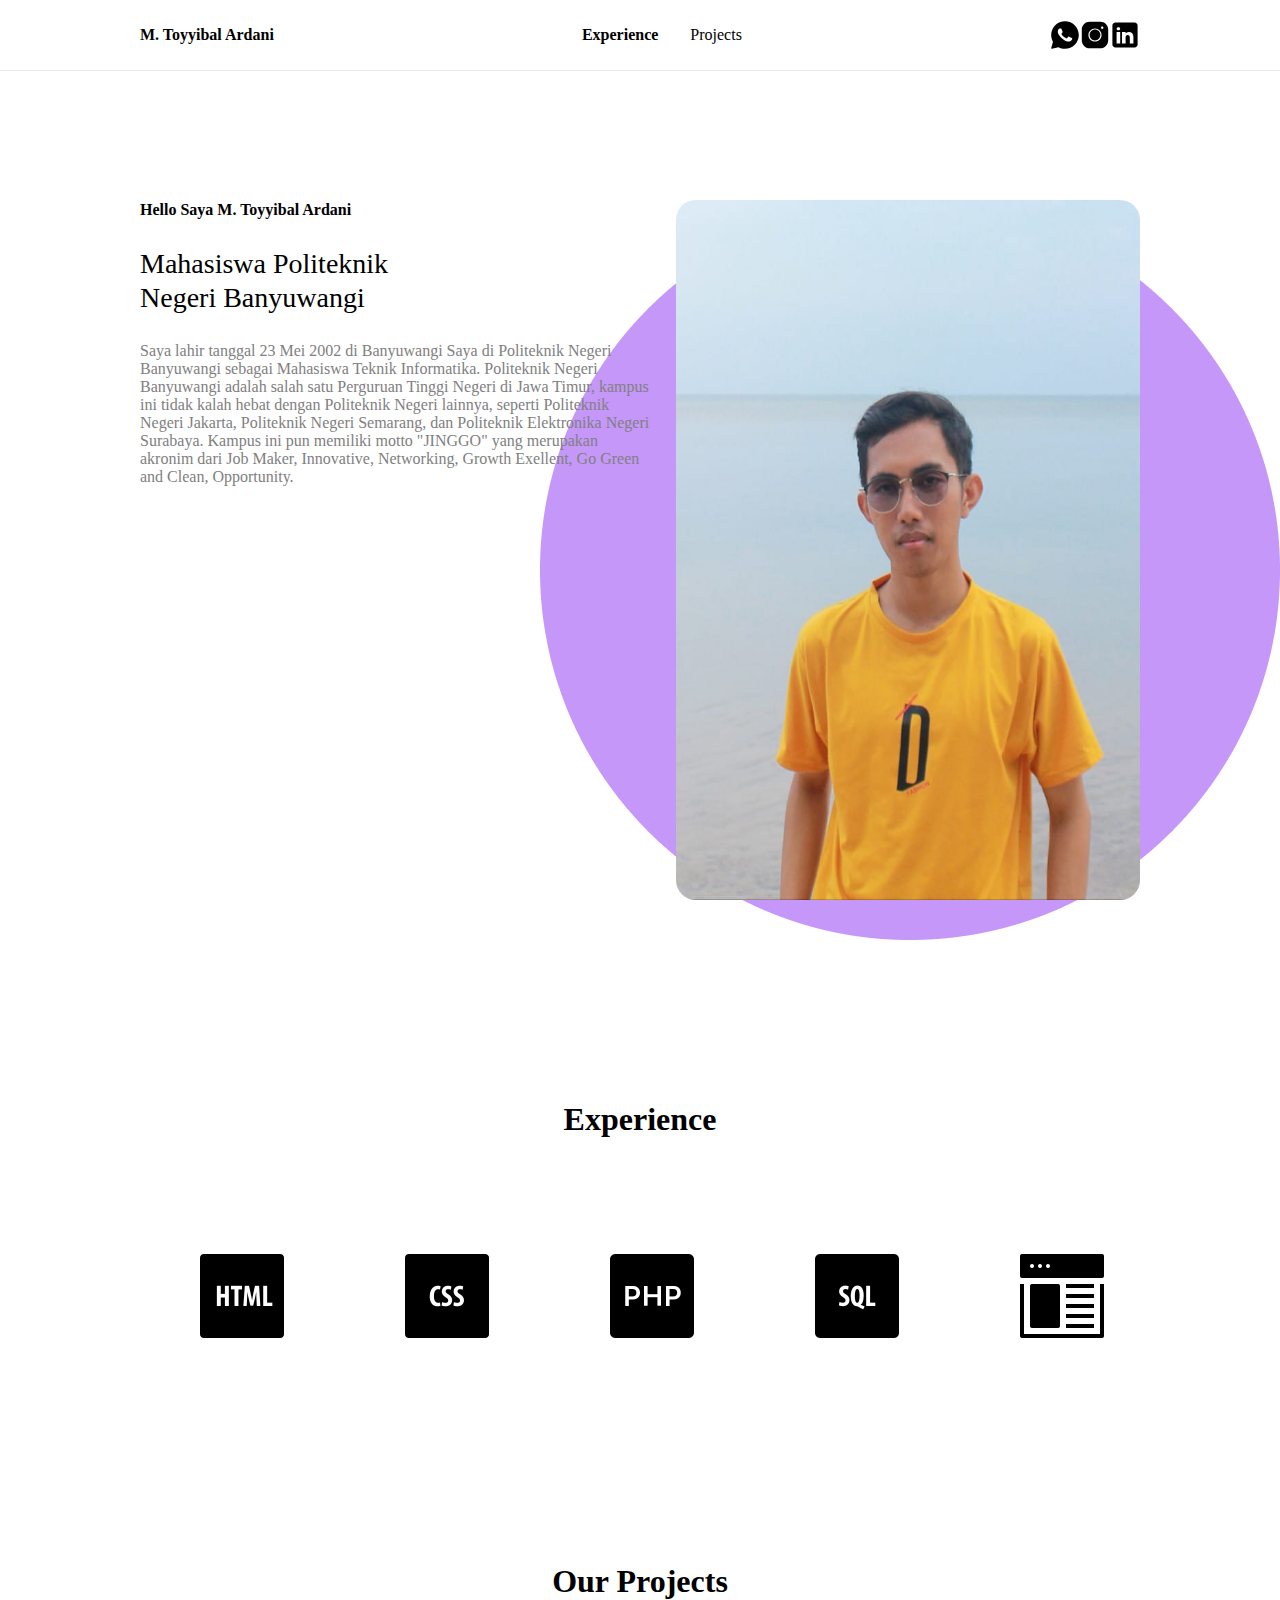
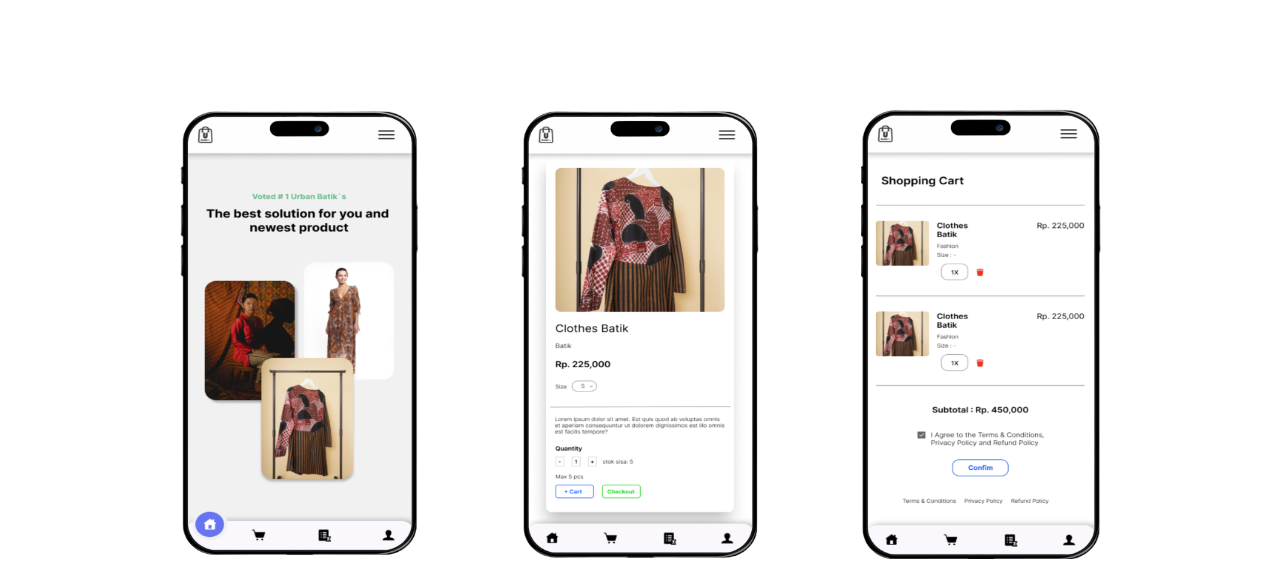
<file: index.html>
<!DOCTYPE html>
<!-- Created By CodingNepal - www.codingnepalweb.com -->
<html lang="en" dir="ltr">
  <head>
    <meta charset="utf-8">
    <title>Daytea</title>
    <meta name="viewport" content="width=device-width, initial-scale=1.0">
    <link rel="stylesheet" href="assets/css/style.css">
    <link rel="stylesheet" href="https://cdnjs.cloudflare.com/ajax/libs/font-awesome/5.15.3/css/all.min.css"/>
  </head>
  <body>
    <nav id="mainNav" class="navbar navbar-light navbar-expand fixed-top navbar-shrink" style="padding: 20px;">
      <div class="container"><a class="navbar-brand d-flex align-items-center" href="/"><span style="color: black;">M. Toyyibal Ardani</span></a>
          <div id="navcol-1" class="collapse navbar-collapse">
              <ul class="navbar-nav mx-auto">
                  <li class="nav-item"><a class="nav-link active" href="#" style="color: black;">Experience</a></li>
                  <li class="nav-item"><a class="nav-link" href="#" style="color: black;">Projects</a></li>
              </ul>

              <ul class="navbar-nav">
                <li><a href="https://api.whatsapp.com/send/?phone=6281249690732&text&type=phone_number&app_absent=0"><svg xmlns="http://www.w3.org/2000/svg" x="0px" y="0px" width="30" height="30" viewBox="0 0 50 50">
                  <path d="M25,2C12.318,2,2,12.318,2,25c0,3.96,1.023,7.854,2.963,11.29L2.037,46.73c-0.096,0.343-0.003,0.711,0.245,0.966 C2.473,47.893,2.733,48,3,48c0.08,0,0.161-0.01,0.24-0.029l10.896-2.699C17.463,47.058,21.21,48,25,48c12.682,0,23-10.318,23-23 S37.682,2,25,2z M36.57,33.116c-0.492,1.362-2.852,2.605-3.986,2.772c-1.018,0.149-2.306,0.213-3.72-0.231 c-0.857-0.27-1.957-0.628-3.366-1.229c-5.923-2.526-9.791-8.415-10.087-8.804C15.116,25.235,13,22.463,13,19.594 s1.525-4.28,2.067-4.864c0.542-0.584,1.181-0.73,1.575-0.73s0.787,0.005,1.132,0.021c0.363,0.018,0.85-0.137,1.329,1.001 c0.492,1.168,1.673,4.037,1.819,4.33c0.148,0.292,0.246,0.633,0.05,1.022c-0.196,0.389-0.294,0.632-0.59,0.973 s-0.62,0.76-0.886,1.022c-0.296,0.291-0.603,0.606-0.259,1.19c0.344,0.584,1.529,2.493,3.285,4.039 c2.255,1.986,4.158,2.602,4.748,2.894c0.59,0.292,0.935,0.243,1.279-0.146c0.344-0.39,1.476-1.703,1.869-2.286 s0.787-0.487,1.329-0.292c0.542,0.194,3.445,1.604,4.035,1.896c0.59,0.292,0.984,0.438,1.132,0.681 C37.062,30.587,37.062,31.755,36.57,33.116z"></path>
              </svg></a></li>
              <li><a href="https://www.instagram.com/__daytea/"><svg xmlns="http://www.w3.org/2000/svg" x="0px" y="0px" width="30" height="30" viewBox="0 0 50 50">
                <path d="M 16 3 C 8.83 3 3 8.83 3 16 L 3 34 C 3 41.17 8.83 47 16 47 L 34 47 C 41.17 47 47 41.17 47 34 L 47 16 C 47 8.83 41.17 3 34 3 L 16 3 z M 37 11 C 38.1 11 39 11.9 39 13 C 39 14.1 38.1 15 37 15 C 35.9 15 35 14.1 35 13 C 35 11.9 35.9 11 37 11 z M 25 14 C 31.07 14 36 18.93 36 25 C 36 31.07 31.07 36 25 36 C 18.93 36 14 31.07 14 25 C 14 18.93 18.93 14 25 14 z M 25 16 C 20.04 16 16 20.04 16 25 C 16 29.96 20.04 34 25 34 C 29.96 34 34 29.96 34 25 C 34 20.04 29.96 16 25 16 z"></path>
            </svg></a></li>
            <li><a href="https://www.linkedin.com/in/m-toyyibal-ardany-962714220/"><svg xmlns="http://www.w3.org/2000/svg" x="0px" y="0px" width="30" height="30" viewBox="0 0 50 50">
              <path d="M41,4H9C6.24,4,4,6.24,4,9v32c0,2.76,2.24,5,5,5h32c2.76,0,5-2.24,5-5V9C46,6.24,43.76,4,41,4z M17,20v19h-6V20H17z M11,14.47c0-1.4,1.2-2.47,3-2.47s2.93,1.07,3,2.47c0,1.4-1.12,2.53-3,2.53C12.2,17,11,15.87,11,14.47z M39,39h-6c0,0,0-9.26,0-10 c0-2-1-4-3.5-4.04h-0.08C27,24.96,26,27.02,26,29c0,0.91,0,10,0,10h-6V20h6v2.56c0,0,1.93-2.56,5.81-2.56 c3.97,0,7.19,2.73,7.19,8.26V39z"></path>
          </svg></a></li>
              </ul>
          </div>
      </div>
  </nav>
      <section style="padding-top: 200px;">
        <div style="position: absolute; z-index: -1;right: 0px;">
          <img src="assets/img/Purple Circle.png"/>
        </div>
        <div class="container">
            <div class="row">
                <div class="col-md-6">
                    <h6><b>Hello Saya M. Toyyibal Ardani</b></h6>
                    <h3 style="padding-top: 20px; padding-bottom: 20px;">Mahasiswa Politeknik <br> Negeri Banyuwangi </h3>
                    <div class="col">
                      <p style="color: grey;">Saya lahir tanggal 23 Mei 2002 di Banyuwangi Saya di Politeknik Negeri Banyuwangi sebagai
                        Mahasiswa Teknik Informatika. Politeknik Negeri 
                        Banyuwangi adalah salah satu Perguruan Tinggi Negeri
                        di Jawa Timur, kampus ini tidak kalah hebat dengan 
                        Politeknik Negeri lainnya, seperti 
                        Politeknik Negeri Jakarta, Politeknik Negeri Semarang, 
                        dan Politeknik Elektronika Negeri Surabaya. 
                        Kampus ini pun memiliki motto "JINGGO" 
                        yang merupakan akronim dari Job Maker, Innovative, 
                        Networking, Growth Exellent, Go Green and Clean, 
                        Opportunity.</p>
                    </div>
                </div>
                <div class="col">
                  <div><img class="img-fluid w-100 fit-cover" style="min-height: 700px; border-radius: 20px;" src="assets/img/WhatsApp Image 2023-09-28 at 13.37.54.jpg" /></div>
              </div>
            </div>
        </div>
    </section>
    <section style="padding-top: 200px;">
      <div class="container justify-content-center">
          <div class="row">
              <div class="col-md-8 col-xl-6 text-center mx-auto">
                  <h2 style="padding-bottom: 100px;"><b>Experience</b></h2>
              </div>
          </div>
          <div class="container">
            <div class="row text-center" style="padding-bottom: 100px;">
                <div class="col">
                    <p><img src="assets/img/icons8-html-100.png" alt=""></p>
                </div>
                <div class="col">
                    <p><img src="assets/img/icons8-css-100.png" alt=""></p>
                </div>
                <div class="col">
                    <p><img src="assets/img/icons8-php-100.png" alt=""></p>
                </div>
                <div class="col">
                  <p><img src="assets/img/icons8-sql-100.png" alt=""></p>
              </div>
              <div class="col">
                <i><img src="assets/img/icons8-ui-100.png" alt=""></i>
            </div>
            </div>
        </div>
      </div>
  </section>
  <section style="padding-top: 100px;">
    <div class="container">
        <div class="row">
            <div class="col-md-8 col-xl-6 text-center mx-auto">
                <h2 style="padding-bottom: 100px;"><b>Our Projects</b></h2>
            </div>
            <div class="container py-5 mt">
              <div class="row text-center">
                  <div class="col">
                      <p><img src="assets/img/mobile1.png" width="240" height="450" alt=""></p>
                  </div>
                  <div class="col">
                      <p><img src="assets/img/mobile2.png" width="240" height="450"  alt=""></p>
                  </div>
                  <div class="col">
                      <p><img src="assets/img/mobile3.png" width="240" height="450"  alt=""></p>
                  </div>
              </div>
              </div>
        </div>
      </div>
  </section>
  </body>
</html>
</file>
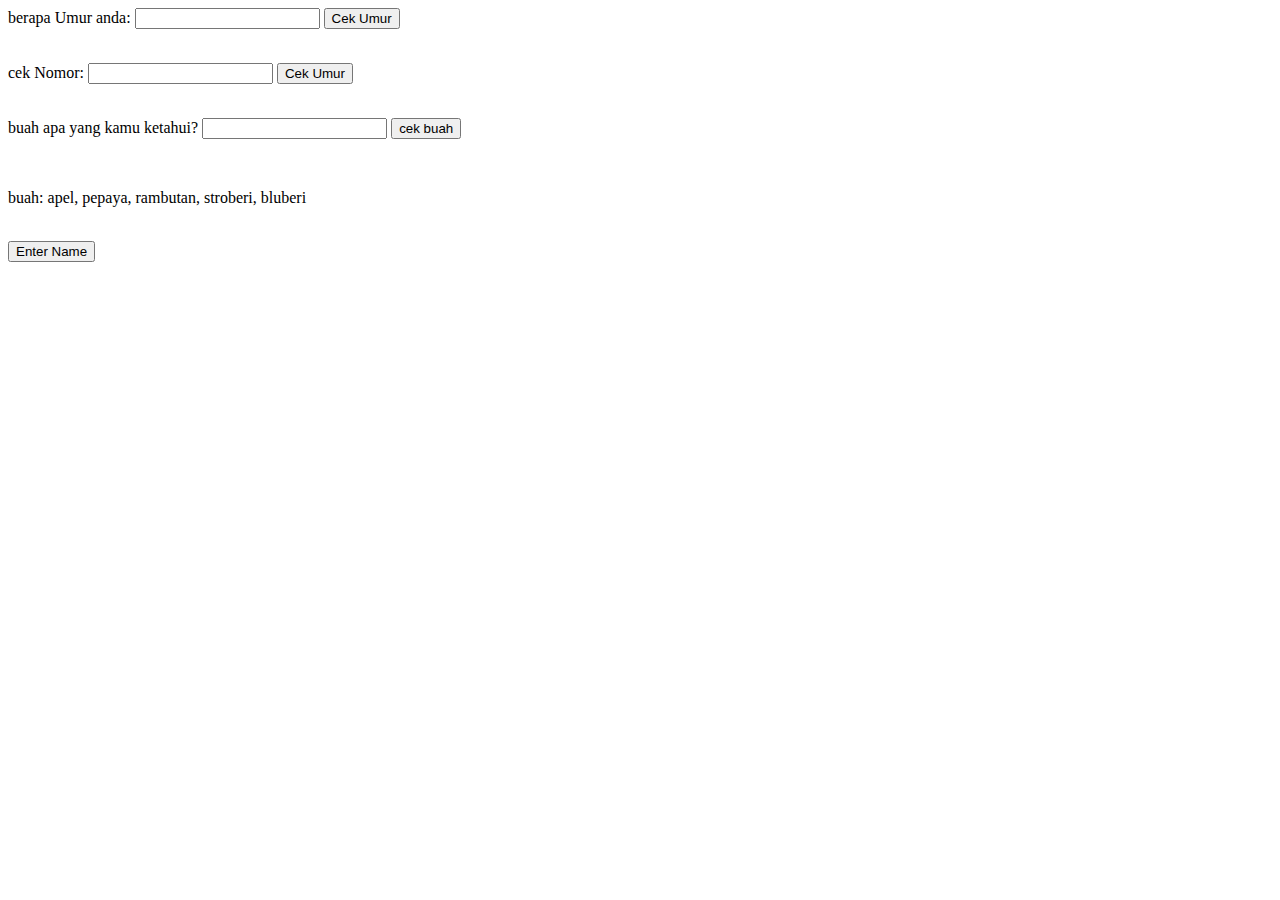
<file: TugasJS.html>
<!DOCTYPE html>
<html>
<head>
  <title>Tugas Js</title>
</head>
<body>

<span>berapa Umur anda:</span> <input type="number" id="umur">
  <button type="button" onclick="Umur()">Cek Umur</button>
  <p id="output"></p>
  <br>
  <span>cek Nomor:</span> <input type="number" id="cekNomor">
  <button type="button" onclick="checkNumber()">Cek Umur</button>
  <p id="cekNo"></p>
  <br>
  <label for="buah">buah apa yang kamu ketahui?</label>
<input type="text" id="Buah">
<button onclick="Buah()">cek buah</button>
<p id="buahla"></p>
<br>
<p id="out"></p>
<br>
<button onclick="Nama()">Enter Name</button>
<p id="nama"></p>

<script src="assets/css/script.js"></script>
</body>
</html>
</file>
<file: assets/css/style.css>
@import url(https://fonts.googleapis.com/css?family=Raleway:300italic,400italic,600italic,700italic,800italic,400,300,600,700,800&display=swap);

element.style {
    position: absolute;
    padding: 0px;
    padding-left: 536px;
    margin: -219px;
}



body {
    margin: 0;
    font-family: var(--bs-body-font-family);
    font-size: var(--bs-body-font-size);
    font-weight: var(--bs-body-font-weight);
    line-height: var(--bs-body-line-height);
    color: var(--bs-body-color);
    text-align: var(--bs-body-text-align);
    background-color: var(--bs-body-bg);
    -webkit-text-size-adjust: 100%;
    -webkit-tap-highlight-color: rgba(0, 0, 0, 0)
}

hr {
    margin: 1rem 0;
    color: inherit;
    border: 0;
    border-top: 1px solid;
    opacity: .25
}

h6,
.h6,
h5,
.h5,
h4,
.h4,
h3,
.h3,
h2,
.h2,
h1,
.h1 {
    margin-top: 0;
    margin-bottom: .5rem;
    font-weight: 500;
    line-height: 1.2
}

h1,
.h1 {
    font-size: calc(1.375rem + 1.5vw)
}

@media(min-width: 1200px) {

    h1,
    .h1 {
        font-size: 2.5rem
    }
}

h2,
.h2 {
    font-size: calc(1.325rem + 0.9vw)
}

@media(min-width: 1200px) {

    h2,
    .h2 {
        font-size: 2rem
    }
}

h3,
.h3 {
    font-size: calc(1.3rem + 0.6vw)
}

@media(min-width: 1200px) {

    h3,
    .h3 {
        font-size: 1.75rem
    }
}

h4,
.h4 {
    font-size: calc(1.275rem + 0.3vw)
}

@media(min-width: 1200px) {

    h4,
    .h4 {
        font-size: 1.5rem
    }
}

h5,
.h5 {
    font-size: 1.25rem
}

h6,
.h6 {
    font-size: 1rem
}

p {
    margin-top: 0;
    margin-bottom: 1rem
}

ol,
ul {
    padding-left: 2rem
}

ol,
ul,
dl {
    margin-top: 0;
    margin-bottom: 1rem
}

ol ol,
ul ul,
ol ul,
ul ol {
    margin-bottom: 0
}

a {
    color: var(--bs-link-color);
    text-decoration: underline
}

a:hover {
    color: var(--bs-link-hover-color)
}

a:not([href]):not([class]),
a:not([href]):not([class]):hover {
    color: inherit;
    text-decoration: none
}

img,
svg {
    vertical-align: middle
}

.container,
.container-fluid,
.container-xxl,
.container-xl,
.container-lg,
.container-md,
.container-sm {
    --bs-gutter-x: 1.5rem;
    --bs-gutter-y: 0;
    width: 100%;
    padding-right: calc(var(--bs-gutter-x)*.5);
    padding-left: calc(var(--bs-gutter-x)*.5);
    margin-right: auto;
    margin-left: auto
}

.row {
    --bs-gutter-x: 1.5rem;
    --bs-gutter-y: 0;
    display: flex;
    flex-wrap: wrap;
    margin-top: calc(-1*var(--bs-gutter-y));
    margin-right: calc(-0.5*var(--bs-gutter-x));
    margin-left: calc(-0.5*var(--bs-gutter-x))
}

.row>* {
    flex-shrink: 0;
    width: 100%;
    max-width: 100%;
    padding-right: calc(var(--bs-gutter-x)*.5);
    padding-left: calc(var(--bs-gutter-x)*.5);
    margin-top: var(--bs-gutter-y)
}

.col {
    flex: 1 0 0%
}

@media(min-width: 768px) {
    .col-md {
        flex: 1 0 0%
    }

    .row-cols-md-auto>* {
        flex: 0 0 auto;
        width: auto
    }

    .row-cols-md-1>* {
        flex: 0 0 auto;
        width: 100%
    }

    .row-cols-md-2>* {
        flex: 0 0 auto;
        width: 50%
    }

    .row-cols-md-3>* {
        flex: 0 0 auto;
        width: 33.3333333333%
    }

    .row-cols-md-4>* {
        flex: 0 0 auto;
        width: 25%
    }

    .row-cols-md-5>* {
        flex: 0 0 auto;
        width: 20%
    }

    .row-cols-md-6>* {
        flex: 0 0 auto;
        width: 16.6666666667%
    }

    .col-md-auto {
        flex: 0 0 auto;
        width: auto
    }

    .col-md-1 {
        flex: 0 0 auto;
        width: 8.33333333%
    }

    .col-md-2 {
        flex: 0 0 auto;
        width: 16.66666667%
    }

    .col-md-3 {
        flex: 0 0 auto;
        width: 25%
    }

    .col-md-4 {
        flex: 0 0 auto;
        width: 33.33333333%
    }

    .col-md-5 {
        flex: 0 0 auto;
        width: 41.66666667%
    }

    .col-md-6 {
        flex: 0 0 auto;
        width: 50%
    }

    .col-md-7 {
        flex: 0 0 auto;
        width: 58.33333333%
    }

    .col-md-8 {
        flex: 0 0 auto;
        width: 66.66666667%
    }

    .col-md-9 {
        flex: 0 0 auto;
        width: 75%
    }

    .col-md-10 {
        flex: 0 0 auto;
        width: 83.33333333%
    }

    .col-md-11 {
        flex: 0 0 auto;
        width: 91.66666667%
    }

    .col-md-12 {
        flex: 0 0 auto;
        width: 100%
    }
}

.nav {
    display: flex;
    flex-wrap: wrap;
    padding-left: 0;
    margin-bottom: 0;
    list-style: none
}

@media(prefers-reduced-motion: reduce) {
    .nav-link {
        transition: none
    }
}

.navbar {
    position: relative;
    display: flex;
    flex-wrap: wrap;
    align-items: center;
    justify-content: space-between;
    padding: var(--bs-navbar-padding-y) var(--bs-navbar-padding-x)
}

.navbar>.container,
.navbar>.container-fluid,
.navbar>.container-sm,
.navbar>.container-md,
.navbar>.container-lg,
.navbar>.container-xl,
.navbar>.container-xxl {
    display: flex;
    flex-wrap: inherit;
    align-items: center;
    justify-content: space-between
}

.navbar-brand {
    text-decoration: none;
    white-space: nowrap
}

.navbar-nav {
    display: flex;
    flex-direction: column;
    padding-left: 0;
    margin-bottom: 0;
    list-style: none
}

.navbar-nav .dropdown-menu {
    position: static
}

.navbar-text {
    padding-top: .5rem;
    padding-bottom: .5rem;
    color: var(--bs-navbar-color)
}

.navbar-collapse {
    flex-basis: 100%;
    flex-grow: 1;
    align-items: center
}

.navbar-expand {
    flex-wrap: nowrap;
    justify-content: flex-start
}

.navbar-expand .navbar-nav {
    flex-direction: row
}

.navbar-expand .navbar-nav .dropdown-menu {
    position: absolute
}

.navbar-expand .navbar-nav-scroll {
    overflow: visible
}

.navbar-expand .navbar-collapse {
    display: flex !important;
    flex-basis: auto
}

.navbar-expand .navbar-toggler {
    display: none
}


.fixed-top {
    position: fixed;
    top: 0;
    right: 0;
    left: 0;
    z-index: 1030
}

.fixed-bottom {
    position: fixed;
    right: 0;
    bottom: 0;
    left: 0;
    z-index: 1030
}

.d-flex {
    display: flex !important
}



.w-100 {
    width: 100% !important
}

.mx-auto {
    margin-right: auto !important;
    margin-left: auto !important
}

.mt-0 {
    margin-top: 0 !important
}

.mt-1 {
    margin-top: .25rem !important
}

.mt-2 {
    margin-top: .5rem !important
}

.mt-3 {
    margin-top: 1rem !important
}

.mt-4 {
    margin-top: 1.5rem !important
}

.mt-5 {
    margin-top: 3rem !important
}

.mt-auto {
    margin-top: auto !important
}

.mb-0 {
    margin-bottom: 0 !important
}

.mb-1 {
    margin-bottom: .25rem !important
}

.mb-2 {
    margin-bottom: .5rem !important
}

.mb-3 {
    margin-bottom: 1rem !important
}

.mb-4 {
    margin-bottom: 1.5rem !important
}

.mb-5 {
    margin-bottom: 3rem !important
}

.mb-auto {
    margin-bottom: auto !important
}

.ms-0 {
    margin-left: 0 !important
}

.ms-1 {
    margin-left: .25rem !important
}

.ms-2 {
    margin-left: .5rem !important
}

.ms-3 {
    margin-left: 1rem !important
}

.ms-4 {
    margin-left: 1.5rem !important
}

.ms-5 {
    margin-left: 3rem !important
}

.ms-auto {
    margin-left: auto !important
}



.text-center {
    text-align: center !important
}


a {
    color: #4e5d78;
    text-decoration: none;
    transition: all .2s
}

a:focus,
a:hover {
    color: #343a40
}

p a {
    text-decoration: underline
}

.container {
    max-width: 1000px
}


#mainNav {
    border-bottom: 1px solid rgba(45, 45, 45, .1);
    background-color: #fff;
    transition: all .2s
}

#mainNav .navbar-brand {
    font-weight: 700
}

#mainNav .navbar-nav>li.nav-item>a.nav-link.active {
    font-weight: 700 !important
}

#mainNav.navbar-dark .navbar-nav>li.nav-item>a.nav-link {
    color: rgba(255, 255, 255, .85)
}

#mainNav.navbar-dark .navbar-nav>li.nav-item>a.nav-link:hover,
#mainNav.navbar-dark .navbar-nav>li.nav-item>a.nav-link:focus {
    color: #fff
}

@media(min-width: 992px) {
    #mainNav {
        border-color: transparent
    }

    #mainNav .navbar-nav>li.nav-item>a.nav-link {
        padding: .5rem 1rem
    }

    #mainNav.navbar-shrink {
        border-bottom: 1px solid rgba(45, 45, 45, .1);
        background-color: #fff
    }
}
</file>
